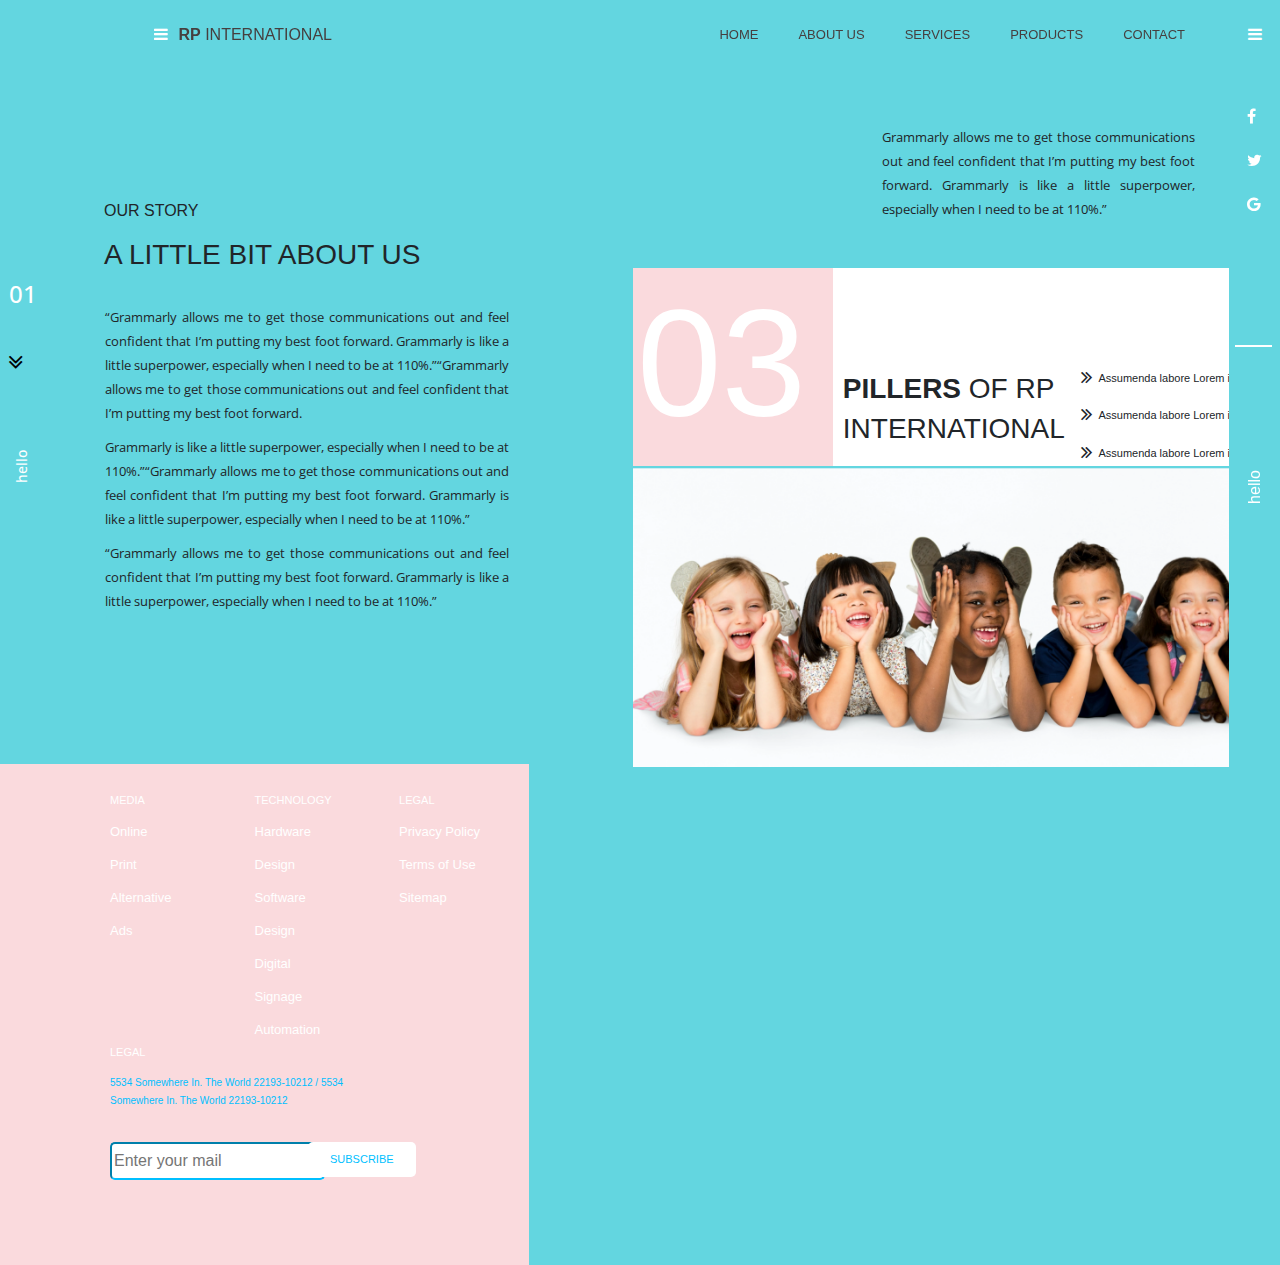
<file: about.html>
<!doctype html>
<html lang="en">
  <head>
    <!-- Required meta tags -->
    <meta charset="utf-8">
    <meta name="viewport" content="width=device-width, initial-scale=1, shrink-to-fit=no">
    <title>RP International</title>
   <link rel="stylesheet" href="css/style.css">
   <link rel="stylesheet" href="css/bootstrap.min.css">
   <link rel="stylesheet" href="https://cdnjs.cloudflare.com/ajax/libs/font-awesome/4.7.0/css/font-awesome.min.css">
   <script  src="js/script.js"></script>
  </head>
  <body>
 <section class="navigation" id="myHeader" >
  <div class="nav-container">
    <div class="brand">
       <i class="fa fa-bars" aria-hidden="true"></i>
      <a href="#!"><strong>RP</strong> INTERNATIONAL</a>
    </div>
    <nav>
      <div class="nav-mobile">
        <a id="nav-toggle" href="#!"><span></span></a>
      </div>
      <ul class="nav-list">
        <li><a href="index.html">Home</a></li>
        <li><a href="about.html">About us</a></li>
        <li><a href="service.html">Services</a></li>
        <li><a href="product.html">Products</a></li>
        <li><a href="contact.html">Contact</a></li>
      </ul>
    </nav>
  </div>
</section>
<!--first section-->
 <div class="page-section hero" id="firstPage">
      <div class="side">
        <h4>01<i class="fa fa-angle-double-down" aria-hidden="true"></i>    <p class="styloy">hello</p>  </h4>
            </div>
  
     <div class="container p-top">
      <div class="story">
        <h6>OUR STORY</h6>
        <p>Grammarly allows me to get those communications out and feel confident that I’m putting my best foot forward. Grammarly is like a little superpower, especially when I need to be at 110%.”</p>
      </div>
      <div class="lof">
        <h3>A LITTLE BIT ABOUT US</h3>
     <p>
     “Grammarly allows me to get those communications out and feel confident that I’m putting my best foot forward. Grammarly is like a little superpower, especially when I need to be at 110%.”“Grammarly allows me to get those communications out and feel confident that I’m putting my best foot forward.</p>
     <p> Grammarly is like a little superpower, especially when I need to be at 110%.”“Grammarly allows me to get those communications out and feel confident that I’m putting my best foot forward. Grammarly is like a little superpower, especially when I need to be at 110%.”</p>
     <p>“Grammarly allows me to get those communications out and feel confident that I’m putting my best foot forward. Grammarly is like a little superpower, especially when I need to be at 110%.”</p>
     </div>
     <div class="rof">

              <div class="headj">

                 <div class="bop">
                     <h2>03</h2>
                    </div>
                  <div class="boy">
                    <h3><strong>PILLERS </strong>OF RP INTERNATIONAL</h3>
                    <ul>
                      <li>  <p><i class="fa fa-angle-double-right" aria-hidden="true"></i> Assumenda labore Lorem ipsum.</p></li>
                       <li>  <p><i class="fa fa-angle-double-right" aria-hidden="true"></i> Assumenda labore Lorem ipsum.</p></li>
                        <li>  <p><i class="fa fa-angle-double-right" aria-hidden="true"></i> Assumenda labore Lorem ipsum .</p></li>
                    </ul>
                     </div>
              </div>

        <img  src="img/groce.png">
     </div>
      
      </div>

      
            <div class="right-side sticky">
              <div class="icony">
                <i class="fa fa-bars" aria-hidden="true"></i>
                </div>
              <div class="social-menu">
                 <ul>
                   <li>
                   <a href="#" class="facebook"><i class="fa fa-facebook"></i></a>
                   </li>
                   <li>
                   <a href="#" class="twitter"><i class="fa fa-twitter"></i></a>
                   </li>
                   <li>
                    <a href="#" class="google"><i class="fa fa-google"></i></a>
                   </li>
                  </ul>
                  <p class="styles"></p>
                  <p class="stylo">hello</p>
              </div>
            </div>
         </div>
<!--End section-->

  <!--/.footer-->
 

<footer class="footer">
  
  <ul class="footer__nav">
    <li class="nav__item">
      <h2 class="nav__title">Media</h2>

      <ul class="nav__ul">
        <li>
          <a href="#">Online</a>
        </li>

        <li>
          <a href="#">Print</a>
        </li>
            
        <li>
          <a href="#">Alternative Ads</a>
        </li>
      </ul>
    </li>
    
    <li class="nav__item">
      <h2 class="nav__title">Technology</h2>
      
      <ul class="nav__ul ">
        <li>
          <a href="#">Hardware Design</a>
        </li>
        
        <li>
          <a href="#">Software Design</a>
        </li>
        
        <li>
          <a href="#">Digital Signage</a>
        </li>
        
        <li>
          <a href="#">Automation</a>
        </li>
        
     
      </ul>
    </li>
    
    <li class="nav__item">
      <h2 class="nav__title">Legal</h2>
      
      <ul class="nav__ul">
        <li>
          <a href="#">Privacy Policy</a>
        </li>
        
        <li>
          <a href="#">Terms of Use</a>
        </li>
        
        <li>
          <a href="#">Sitemap</a>
        </li>
      </ul>
    </li>
   <li class="nav__item">
    <h2 class="nav__title">Legal</h2>
      <ul class="nav__ul">
        <li>
         <div class="footer__addr">
           <address>
             <p> 5534 Somewhere In. The World 22193-10212 / 5534 Somewhere In. The World 22193-10212</p>
             </address>
          </div>
        </li>
        <li>
           <form action="#" class="newsletter_form">
                                 <input type="text" id="sub_email" placeholder="Enter your mail">
                                <div id="emailerror"></div>
                                <button class="footer__btn" type="submit" id="subscribe">Subscribe</button>
                            </form>
        </li>
       </ul>
   </li>

  </ul>

  
</footer>
    <!--/End.footer-->
    
  

   
    <!-- Optional JavaScript -->
    <!-- jQuery first, then Popper.js, then Bootstrap JS -->
    <script src="js/jquery-3.2.1.slim.min.js"></script>
    <script src="js/popper.min.js"></script>
    <script src="js/bootstrap.min.js"></script>
    <script type="text/javascript">
      window.onscroll = function() {myFunction()};

// Get the header
var header = document.getElementById("myHeader");

// Get the offset position of the navbar
var sticky = header.offsetTop;

// Add the sticky class to the header when you reach its scroll position. Remove "sticky" when you leave the scroll position
function myFunction() {
  if (window.pageYOffset > sticky) {
    header.classList.add("sticky");
  } else {
    header.classList.remove("sticky");
  }
}


    </script>

  </body>
</html>
</file>
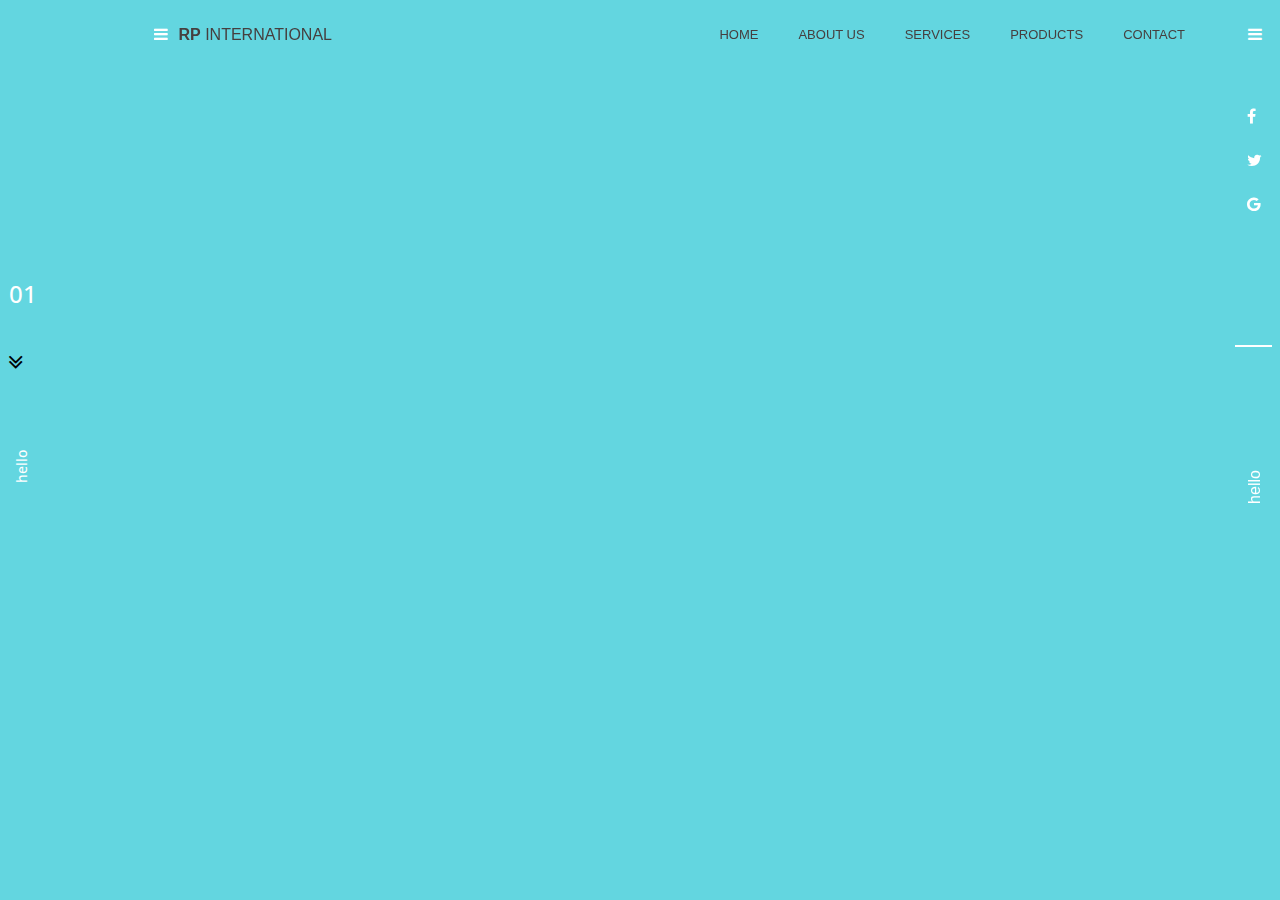
<file: contact.html>
<!doctype html>
<html lang="en">
  <head>
    <!-- Required meta tags -->
    <meta charset="utf-8">
    <meta name="viewport" content="width=device-width, initial-scale=1, shrink-to-fit=no">
    <title>RP International</title>
   <link rel="stylesheet" href="css/style.css">
   <link rel="stylesheet" href="css/bootstrap.min.css">
   <link rel="stylesheet" href="https://cdnjs.cloudflare.com/ajax/libs/font-awesome/4.7.0/css/font-awesome.min.css">
   <script  src="js/script.js"></script>
  </head>
  <body>
 <section class="navigation" id="myHeader" >
  <div class="nav-container">
    <div class="brand">
       <i class="fa fa-bars" aria-hidden="true"></i>
      <a href="#!"><strong>RP</strong> INTERNATIONAL</a>
    </div>
    <nav>
      <div class="nav-mobile">
        <a id="nav-toggle" href="#!"><span></span></a>
      </div>
      <ul class="nav-list">
        <li><a href="index.html">Home</a></li>
        <li><a href="about.html">About us</a></li>
        <li><a href="service.html">Services</a></li>
        <li><a href="product.html">Products</a></li>
        <li><a href="contact.html">Contact</a></li>
      </ul>
    </nav>
  </div>
</section>
<!--first section-->
 <div class="page-section hero" id="firstPage">
      <div class="side">
        <h4>01<i class="fa fa-angle-double-down" aria-hidden="true"></i>    <p class="styloy">hello</p>  </h4>
            </div>
  
     <div class="">
    
      </div>

       <div class="">
        
              </div>
        
            <div class="right-side sticky">
              <div class="icony">
                <i class="fa fa-bars" aria-hidden="true"></i>
                </div>
              <div class="social-menu">
                 <ul>
                   <li>
                   <a href="#" class="facebook"><i class="fa fa-facebook"></i></a>
                   </li>
                   <li>
                   <a href="#" class="twitter"><i class="fa fa-twitter"></i></a>
                   </li>
                   <li>
                    <a href="#" class="google"><i class="fa fa-google"></i></a>
                   </li>
                  </ul>
                  <p class="styles"></p>
                  <p class="stylo">hello</p>
              </div>
            </div>
         </div>
<!--End section-->



  

   
    <!-- Optional JavaScript -->
    <!-- jQuery first, then Popper.js, then Bootstrap JS -->
    <script src="js/jquery-3.2.1.slim.min.js"></script>
    <script src="js/popper.min.js"></script>
    <script src="js/bootstrap.min.js"></script>
    <script type="text/javascript">
window.onscroll = function() {myFunction()};

// Get the header
var header = document.getElementById("myHeader");

// Get the offset position of the navbar
var sticky = header.offsetTop;

// Add the sticky class to the header when you reach its scroll position. Remove "sticky" when you leave the scroll position
function myFunction() {
  if (window.pageYOffset > sticky) {
    header.classList.add("sticky");
  } else {
    header.classList.remove("sticky");
  }
}


    </script>

  </body>
</html>
</file>
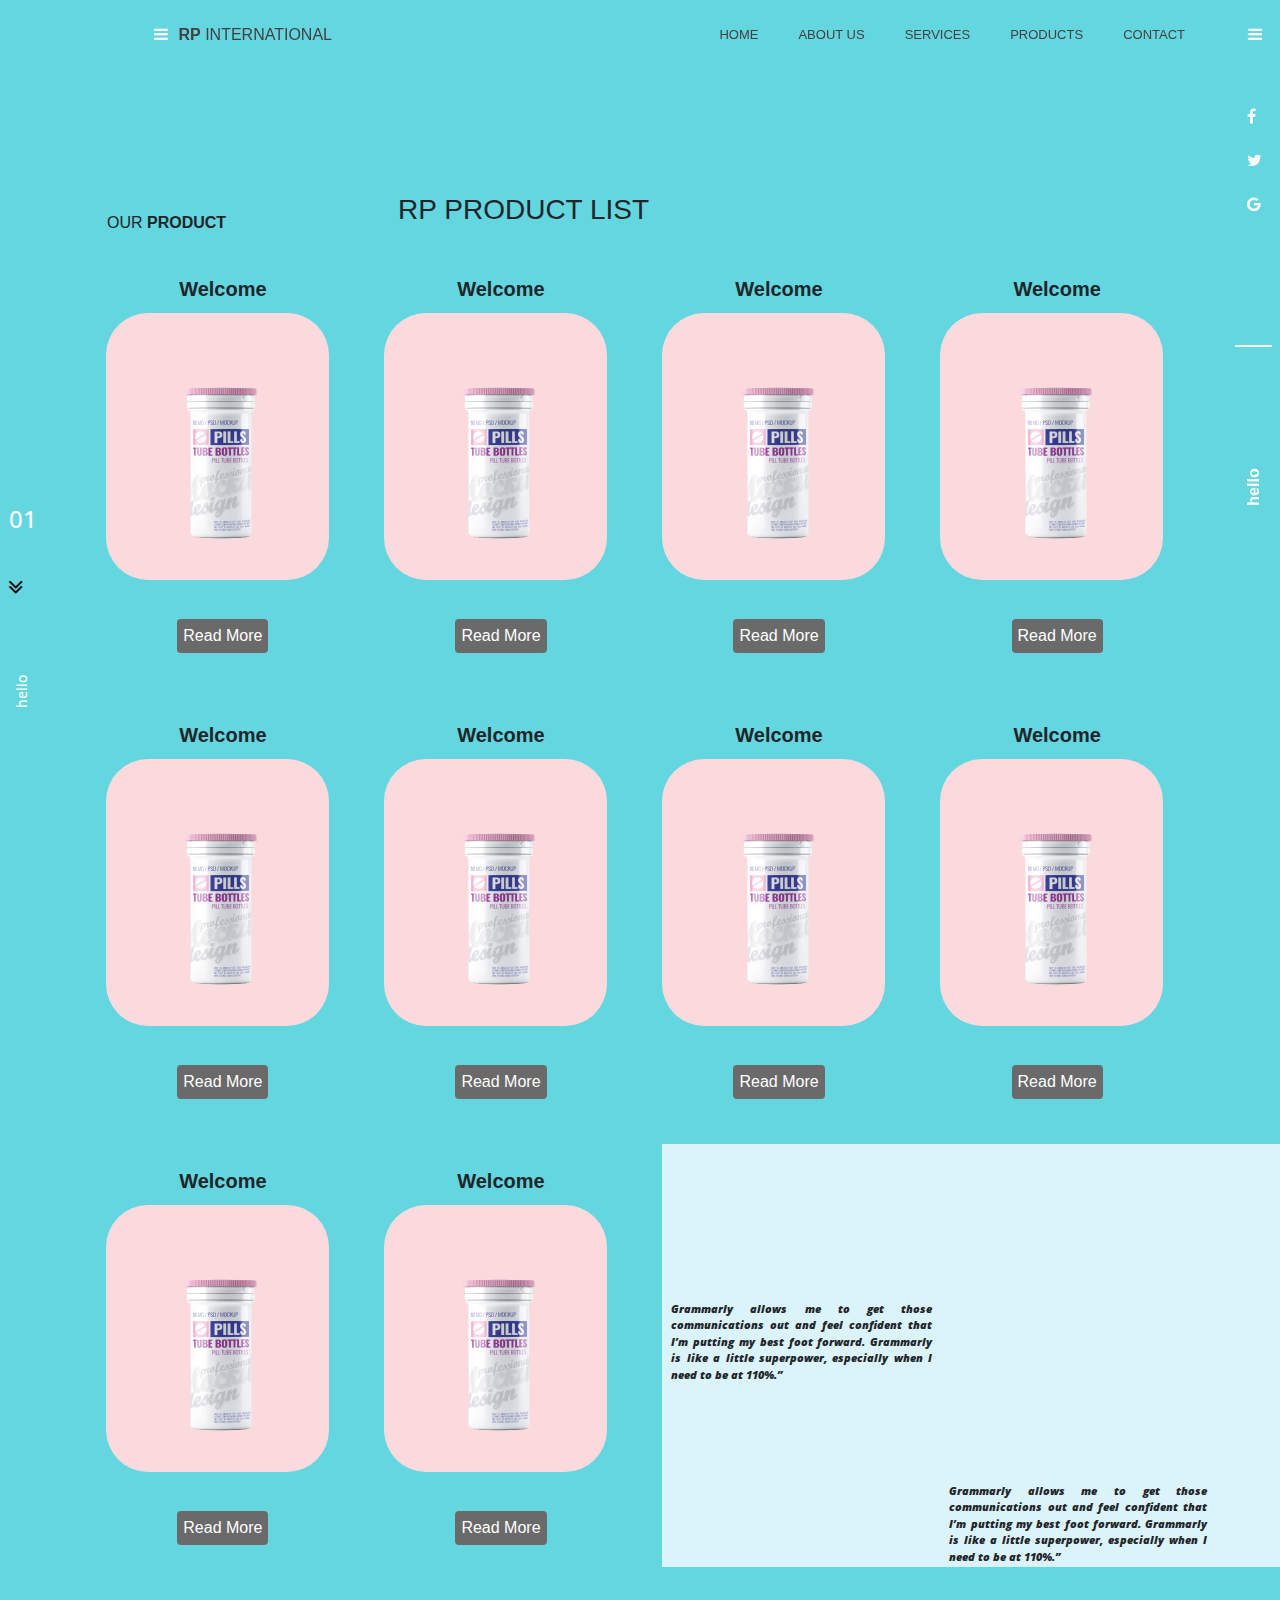
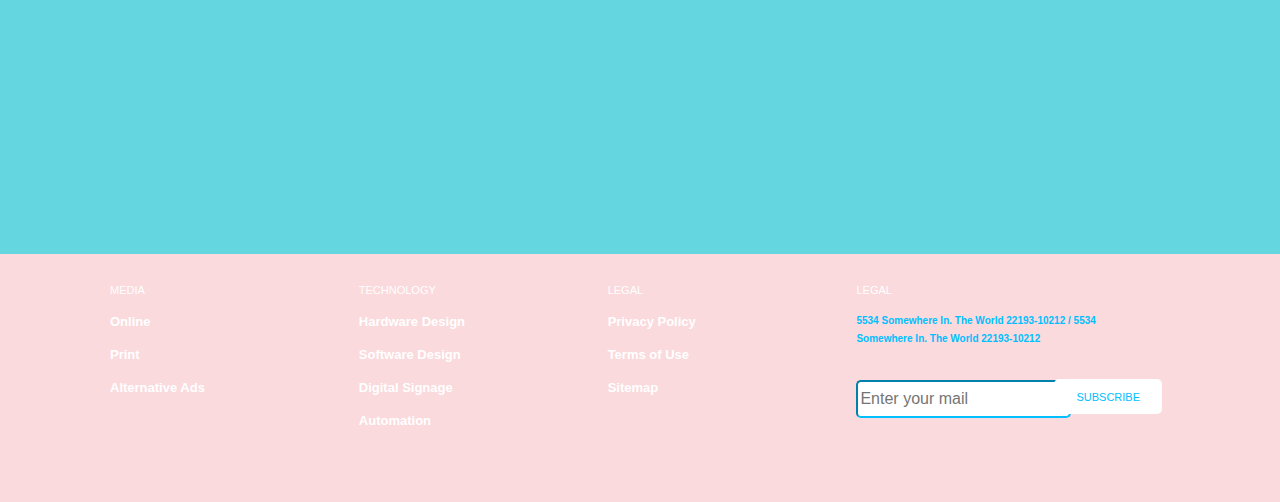
<file: product.html>
<!doctype html>
<html lang="en">
  <head>
    <!-- Required meta tags -->
    <meta charset="utf-8">
    <meta name="viewport" content="width=device-width, initial-scale=1, shrink-to-fit=no">
    <title>RP International</title>
   <link rel="stylesheet" href="css/style.css">
   <link rel="stylesheet" href="css/bootstrap.min.css">
   <link rel="stylesheet" href="https://cdnjs.cloudflare.com/ajax/libs/font-awesome/4.7.0/css/font-awesome.min.css">
   <script  src="js/script.js"></script>
  </head>
  <body>
 <section class="navigation" id="myHeader" >
  <div class="nav-container">
    <div class="brand">
       <i class="fa fa-bars" aria-hidden="true"></i>
      <a href="#!"><strong>RP</strong> INTERNATIONAL</a>
    </div>
    <nav>
      <div class="nav-mobile">
        <a id="nav-toggle" href="#!"><span></span></a>
      </div>
      <ul class="nav-list">
        <li><a href="index.html">Home</a></li>
        <li><a href="about.html">About us</a></li>
        <li><a href="service.html">Services</a></li>
        <li><a href="product.html">Products</a></li>
        <li><a href="contact.html">Contact</a></li>
      </ul>
    </nav>
  </div>
</section>
<!--first section-->
  <div class="page-section-product">
      <div class="side">
        <h4>01<i class="fa fa-angle-double-down" aria-hidden="true"></i>    <p class="styloy">hello</p>  </h4>
            </div>
  
     <div class="">
     <div class="container">
              <div class="hedex">
                 <h6>OUR <strong>PRODUCT<strong></h6>
                    <h3>RP PRODUCT LIST</h3>
              </div>
              <div class="images-sections">
                <div class="product-box">
                  <h5>Welcome</h5>
                  <div class="image-boxx">
                   <img src="img/product.png">
                 </div>
                   <div class="prod"><a href="#" class="btn">Read More</a></div>
                </div>

                <div class="product-box">
                      <h5>Welcome</h5>
                  <div class="image-boxx">
                   <img src="img/product.png">
                 </div>
                      <div class="prod"><a href="#" class="btn">Read More</a></div>
                </div>

                <div class="product-box">
                      <h5>Welcome</h5>
                  <div class="image-boxx">
                   <img src="img/product.png">
                 </div>
                      <div class="prod"><a href="#" class="btn">Read More</a></div>
                </div>

                <div class="product-box">
                      <h5>Welcome</h5>
                 <div class="image-boxx">
                   <img src="img/product.png">
                 </div>
                      <div class="prod"><a href="#" class="btn">Read More</a></div>
                </div>
              </div>


                <div class="images-section">
                <div class="product-box">
                  <h5>Welcome</h5>
                  <div class="image-boxx">
                   <img src="img/product.png">
                 </div>
                   <div class="prod"><a href="#" class="btn">Read More</a></div>
                </div>

                <div class="product-box">
                      <h5>Welcome</h5>
                  <div class="image-boxx">
                   <img src="img/product.png">
                 </div>
                      <div class="prod"><a href="#" class="btn">Read More</a></div>
                </div>

                <div class="product-box">
                      <h5>Welcome</h5>
                  <div class="image-boxx">
                   <img src="img/product.png">
                 </div>
                      <div class="prod"><a href="#" class="btn">Read More</a></div>
                </div>

                <div class="product-box">
                      <h5>Welcome</h5>
                 <div class="image-boxx">
                   <img src="img/product.png">
                 </div>
                      <div class="prod"><a href="#" class="btn">Read More</a></div>
                </div>
              </div>

                <div class="images-section">
                <div class="product-box">
                  <h5>Welcome</h5>
                  <div class="image-boxx">
                   <img src="img/product.png">
                 </div>
                   <div class="prod"><a href="#" class="btn">Read More</a></div>
                </div>

                <div class="product-box">
                      <h5>Welcome</h5>
                  <div class="image-boxx">
                   <img src="img/product.png">
                 </div>
                      <div class="prod"><a href="#" class="btn">Read More</a></div>
                </div>

                <div class="product-boxx">
                      <div class="lotus">
                          <p><em>Grammarly allows me to get those communications out and feel confident that I’m putting my best foot forward. Grammarly is like a little superpower, especially when I need to be at 110%.”</em></p>
                       </div>
                   </div>

                <div class="product-boxxy">
                     <div class="lotusy">
                         <p><em>Grammarly allows me to get those communications out and feel confident that I’m putting my best foot forward. Grammarly is like a little superpower, especially when I need to be at 110%.”</em></p>
                        </div>
                   </div>
              </div>
          </div>
      </div>

       <div class="">
        
              </div>
        
            <div class="right-side sticky">
              <div class="icony">
                <i class="fa fa-bars" aria-hidden="true"></i>
                </div>
              <div class="social-menu">
                 <ul>
                   <li>
                   <a href="#" class="facebook"><i class="fa fa-facebook"></i></a>
                   </li>
                   <li>
                   <a href="#" class="twitter"><i class="fa fa-twitter"></i></a>
                   </li>
                   <li>
                    <a href="#" class="google"><i class="fa fa-google"></i></a>
                   </li>
                  </ul>
                  <p class="styles"></p>
                  <p class="stylo">hello</p>
              </div>
            </div>
         </div>
<!--End section-->


<!--/.footer-->
 

<footer class="footer">
  
  <ul class="footer__nav">
    <li class="nav__item">
      <h2 class="nav__title">Media</h2>

      <ul class="nav__ul">
        <li>
          <a href="#">Online</a>
        </li>

        <li>
          <a href="#">Print</a>
        </li>
            
        <li>
          <a href="#">Alternative Ads</a>
        </li>
      </ul>
    </li>
    
    <li class="nav__item">
      <h2 class="nav__title">Technology</h2>
      
      <ul class="nav__ul ">
        <li>
          <a href="#">Hardware Design</a>
        </li>
        
        <li>
          <a href="#">Software Design</a>
        </li>
        
        <li>
          <a href="#">Digital Signage</a>
        </li>
        
        <li>
          <a href="#">Automation</a>
        </li>
        
     
      </ul>
    </li>
    
    <li class="nav__item">
      <h2 class="nav__title">Legal</h2>
      
      <ul class="nav__ul">
        <li>
          <a href="#">Privacy Policy</a>
        </li>
        
        <li>
          <a href="#">Terms of Use</a>
        </li>
        
        <li>
          <a href="#">Sitemap</a>
        </li>
      </ul>
    </li>
   <li class="nav__item">
    <h2 class="nav__title">Legal</h2>
      <ul class="nav__ul">
        <li>
         <div class="footer__addr">
           <address>
             <p> 5534 Somewhere In. The World 22193-10212 / 5534 Somewhere In. The World 22193-10212</p>
             </address>
          </div>
        </li>
        <li>
           <form action="#" class="newsletter_form">
                                 <input type="text" id="sub_email" placeholder="Enter your mail">
                                <div id="emailerror"></div>
                                <button class="footer__btn" type="submit" id="subscribe">Subscribe</button>
                            </form>
        </li>
       </ul>
   </li>

  </ul>

  
</footer>
    <!--/End.footer-->
    


  

   
    <!-- Optional JavaScript -->
    <!-- jQuery first, then Popper.js, then Bootstrap JS -->
    <script src="js/jquery-3.2.1.slim.min.js"></script>
    <script src="js/popper.min.js"></script>
    <script src="js/bootstrap.min.js"></script>
    <script type="text/javascript">
window.onscroll = function() {myFunction()};

// Get the header
var header = document.getElementById("myHeader");

// Get the offset position of the navbar
var sticky = header.offsetTop;

// Add the sticky class to the header when you reach its scroll position. Remove "sticky" when you leave the scroll position
function myFunction() {
  if (window.pageYOffset > sticky) {
    header.classList.add("sticky");
  } else {
    header.classList.remove("sticky");
  }
}


    </script>

  </body>
</html>
</file>
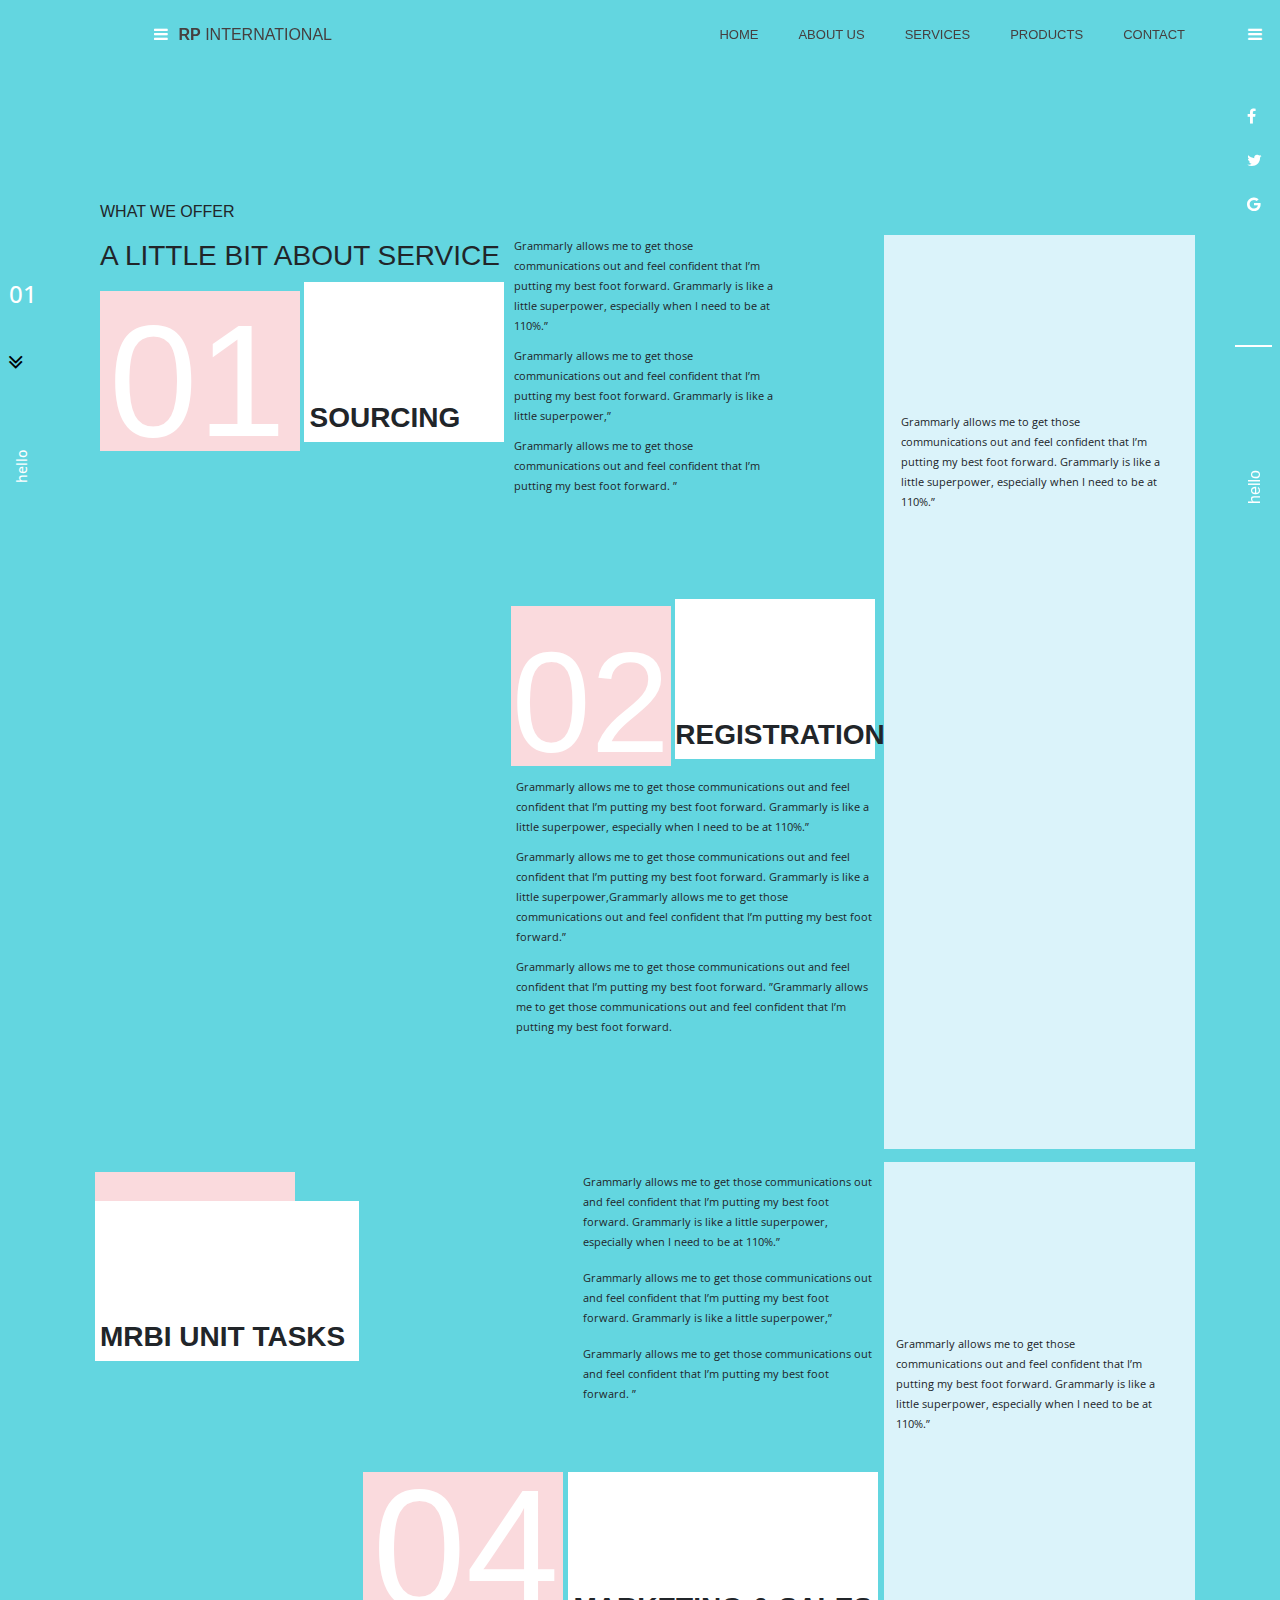
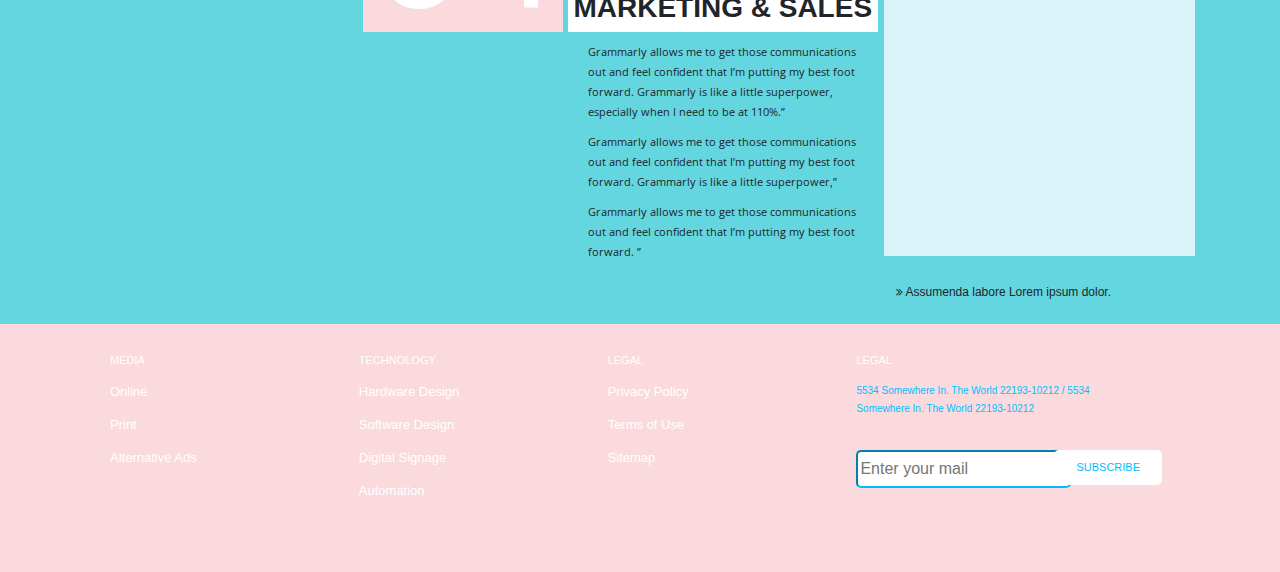
<file: service.html>
<!doctype html>
<html lang="en">
  <head>
    <!-- Required meta tags -->
    <meta charset="utf-8">
    <meta name="viewport" content="width=device-width, initial-scale=1, shrink-to-fit=no">
    <title>RP International</title>
   <link rel="stylesheet" href="css/style.css">
   <link rel="stylesheet" href="css/bootstrap.min.css">
   <link rel="stylesheet" href="https://cdnjs.cloudflare.com/ajax/libs/font-awesome/4.7.0/css/font-awesome.min.css">
   <script  src="js/script.js"></script>
  </head>
  <body>
 <section class="navigation" id="myHeader" >
  <div class="nav-container">
    <div class="brand">
       <i class="fa fa-bars" aria-hidden="true"></i>
      <a href="#!"><strong>RP</strong> INTERNATIONAL</a>
    </div>
    <nav>
      <div class="nav-mobile">
        <a id="nav-toggle" href="#!"><span></span></a>
      </div>
      <ul class="nav-list">
        <li><a href="index.html">Home</a></li>
        <li><a href="about.html">About us</a></li>
        <li><a href="service.html">Services</a></li>
        <li><a href="product.html">Products</a></li>
        <li><a href="contact.html">Contact</a></li>
      </ul>
    </nav>
  </div>
</section>
<!--first section-->
 <div class="page-section-service">
      <div class="side">
        <h4>01<i class="fa fa-angle-double-down" aria-hidden="true"></i>    <p class="styloy">hello</p>  </h4>
            </div>
  
          <div class="container columns p-topu">
       
          <div class="column1">
            <h6>WHAT WE OFFER</h6>
            <h3 class="hook">A LITTLE BIT ABOUT SERVICE</h3>
            <div><span class="b"><h3>01</h3></span> <span class="c"><h3><b>SOURCING</b></h3></span></div>
          </div>
          <div class="column2">
           <p>Grammarly allows me to get those communications out and feel confident that I’m putting my best foot forward. Grammarly is like a little superpower, especially when I need to be at 110%.”</p>
             <p>Grammarly allows me to get those communications out and feel confident that I’m putting my best foot forward. Grammarly is like a little superpower,”</p>
              <p>Grammarly allows me to get those communications out and feel confident that I’m putting my best foot forward. ”</p>
          </div>
          <div class="column3">
          <p>Grammarly allows me to get those communications out and feel confident that I’m putting my best foot forward. Grammarly is like a little superpower, especially when I need to be at 110%.”</p>
          </div> 
       
         </div>

         <div class="container columns">
           <div class="column11"></div>
            <div class="column22">
             <span class="b"><h3>02</h3></span> <span class="c"><h3><b>REGISTRATION</b></h3></span>
                 <div class="ajiyo"><p>Grammarly allows me to get those communications out and feel confident that I’m putting my best foot forward. Grammarly is like a little superpower, especially when I need to be at 110%.”</p>
              <p>Grammarly allows me to get those communications out and feel confident that I’m putting my best foot forward. Grammarly is like a little superpower,Grammarly allows me to get those communications out and feel confident that I’m putting my best foot forward.”</p>
              <p>Grammarly allows me to get those communications out and feel confident that I’m putting my best foot forward. ”Grammarly allows me to get those communications out and feel confident that I’m putting my best foot forward.</p></div>
              
            </div>
            <div class="column33"> </div>
           </div>

            <div class="container columns">
              <div class="column111">
                  <div><span class="b"><h3>03</h3></span> <span class="c"><h3><b>MRBI UNIT TASKS</b></h3></span></div>
          
                </div>
                <div class="column222">
                   <p>Grammarly allows me to get those communications out and feel confident that I’m putting my best foot forward. Grammarly is like a little superpower, especially when I need to be at 110%.”</p>
                   <p>Grammarly allows me to get those communications out and feel confident that I’m putting my best foot forward. Grammarly is like a little superpower,”</p>
                   <p>Grammarly allows me to get those communications out and feel confident that I’m putting my best foot forward. ”</p>
                </div>
                <div class="column333">
                    <p>Grammarly allows me to get those communications out and feel confident that I’m putting my best foot forward. Grammarly is like a little superpower, especially when I need to be at 110%.”</p>
                </div>
              </div>


              <div class="container columns">
              <div class="column1111"><div><span class="b"><h3>04</h3></span></div>
             </div>
                <div class="column2222">
                <div><span class="c"><h3><b>MARKETING & SALES</b></h3></span></div>
               <p>Grammarly allows me to get those communications out and feel confident that I’m putting my best foot forward. Grammarly is like a little superpower, especially when I need to be at 110%.”</p>
                   <p>Grammarly allows me to get those communications out and feel confident that I’m putting my best foot forward. Grammarly is like a little superpower,”</p>
                   <p>Grammarly allows me to get those communications out and feel confident that I’m putting my best foot forward. ”</p>
                </div>
                <div class="column3333"></div>
              </div>
              <div class="container">
                    <p class="serp"><i class="fa fa-angle-double-right" aria-hidden="true"></i> Assumenda labore Lorem ipsum dolor.</p>
             </div>

     <div class="right-side sticky">
              <div class="icony">
                <i class="fa fa-bars" aria-hidden="true"></i>
                </div>
              <div class="social-menu">
                 <ul>
                   <li>
                   <a href="#" class="facebook"><i class="fa fa-facebook"></i></a>
                   </li>
                   <li>
                   <a href="#" class="twitter"><i class="fa fa-twitter"></i></a>
                   </li>
                   <li>
                    <a href="#" class="google"><i class="fa fa-google"></i></a>
                   </li>
                  </ul>
                  <p class="styles"></p>
                  <p class="stylo">hello</p>
              </div>
            </div>

    </div>
<!--End section-->

 <!--/.footer-->
 

<footer class="footer">
  
  <ul class="footer__nav">
    <li class="nav__item">
      <h2 class="nav__title">Media</h2>

      <ul class="nav__ul">
        <li>
          <a href="#">Online</a>
        </li>

        <li>
          <a href="#">Print</a>
        </li>
            
        <li>
          <a href="#">Alternative Ads</a>
        </li>
      </ul>
    </li>
    
    <li class="nav__item">
      <h2 class="nav__title">Technology</h2>
      
      <ul class="nav__ul ">
        <li>
          <a href="#">Hardware Design</a>
        </li>
        
        <li>
          <a href="#">Software Design</a>
        </li>
        
        <li>
          <a href="#">Digital Signage</a>
        </li>
        
        <li>
          <a href="#">Automation</a>
        </li>
        
     
      </ul>
    </li>
    
    <li class="nav__item">
      <h2 class="nav__title">Legal</h2>
      
      <ul class="nav__ul">
        <li>
          <a href="#">Privacy Policy</a>
        </li>
        
        <li>
          <a href="#">Terms of Use</a>
        </li>
        
        <li>
          <a href="#">Sitemap</a>
        </li>
      </ul>
    </li>
   <li class="nav__item">
    <h2 class="nav__title">Legal</h2>
      <ul class="nav__ul">
        <li>
         <div class="footer__addr">
           <address>
             <p> 5534 Somewhere In. The World 22193-10212 / 5534 Somewhere In. The World 22193-10212</p>
             </address>
          </div>
        </li>
        <li>
           <form action="#" class="newsletter_form">
                                 <input type="text" id="sub_email" placeholder="Enter your mail">
                                <div id="emailerror"></div>
                                <button class="footer__btn" type="submit" id="subscribe">Subscribe</button>
                            </form>
        </li>
       </ul>
   </li>

  </ul>

  
</footer>
    <!--/End.footer-->
    
  


  

   
    <!-- Optional JavaScript -->
    <!-- jQuery first, then Popper.js, then Bootstrap JS -->
    <script src="js/jquery-3.2.1.slim.min.js"></script>
    <script src="js/popper.min.js"></script>
    <script src="js/bootstrap.min.js"></script>
    <script type="text/javascript">
window.onscroll = function() {myFunction()};

// Get the header
var header = document.getElementById("myHeader");

// Get the offset position of the navbar
var sticky = header.offsetTop;

// Add the sticky class to the header when you reach its scroll position. Remove "sticky" when you leave the scroll position
function myFunction() {
  if (window.pageYOffset > sticky) {
    header.classList.add("sticky");
  } else {
    header.classList.remove("sticky");
  }
}


    </script>

  </body>
</html>
</file>
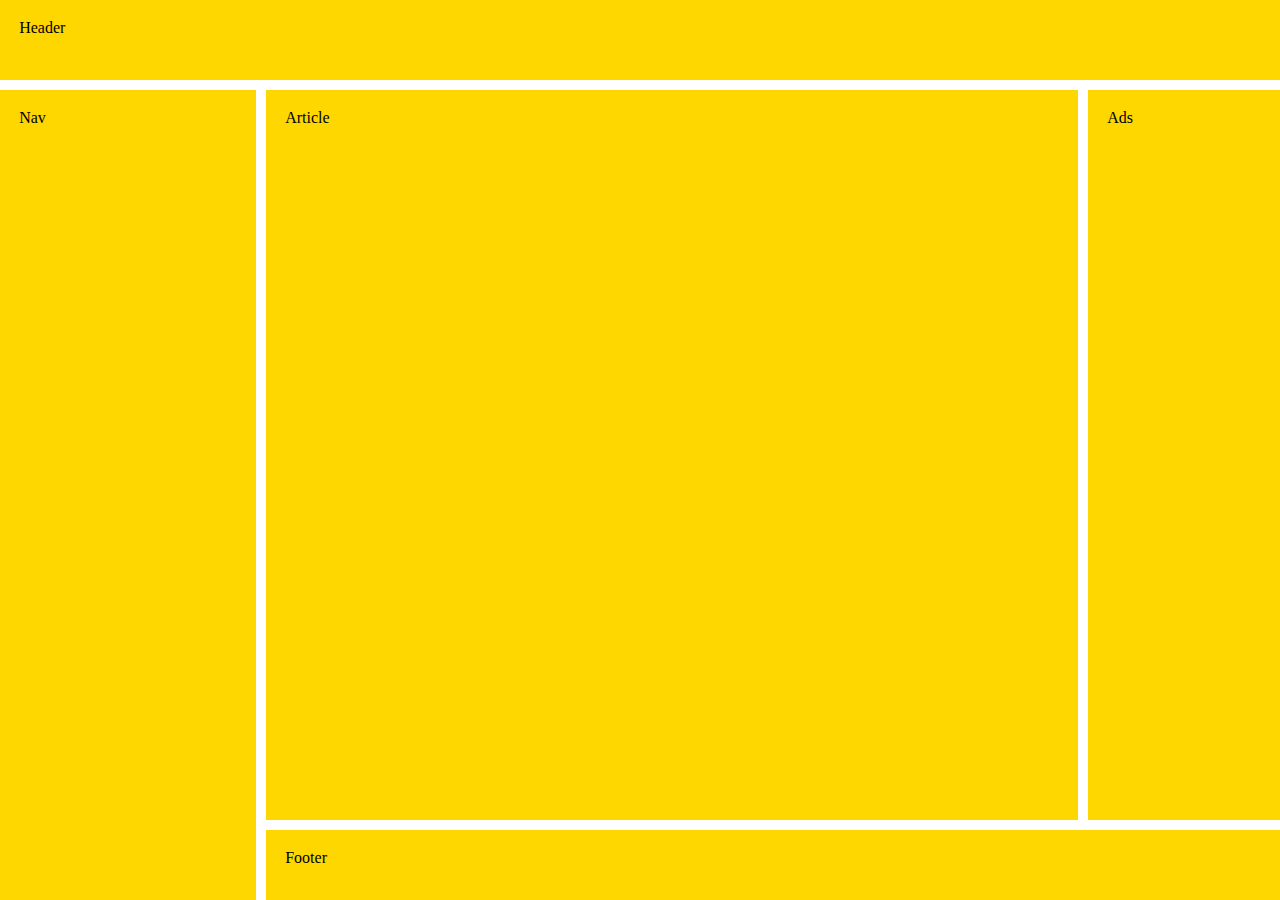
<file: test.html>
<!doctype html>

<title>CSS Grid example</title>

<style>

body {

display: grid;

grid-template-areas:

"header header header"

"nav article ads"

"nav footer footer";

grid-template-rows: 80px 1fr 70px;

grid-template-columns: 20% 1fr 15%;

grid-row-gap: 10px;

grid-column-gap: 10px;

height: 100vh;

margin: 0;

}

header, footer, article, nav, div {

padding: 1.2em;

background: gold;

}

#pageHeader {

grid-area: header;

}

#pageFooter {

grid-area: footer;

}

#mainArticle {

grid-area: article;

}

#mainNav {

grid-area: nav;

}

#siteAds {

grid-area: ads;

}

/* Stack the layout on small devices/viewports. */

@media all and (max-width: 575px) {

body {

grid-template-areas:

"header"

"article"

"ads"

"nav"

"footer";

grid-template-rows: 80px 1fr 70px 1fr 70px;

grid-template-columns: 1fr;

}

}

</style>

<body>

<header id="pageHeader">Header</header>

<article id="mainArticle">Article</article>

<nav id="mainNav">Nav</nav>

<div id="siteAds">Ads</div>

<footer id="pageFooter">Footer</footer>

</body>


</html>
</file>
<file: css/style.css>
@charset "UTF-8";
/* 
$content-width will be the max width of the content within the navigation bar. 
$breakpoint determines at which width the media query breakpoint will take effect.
*/


@import url('https://fonts.googleapis.com/css2?family=Open+Sans:wght@300&display=swap');

body {
/*  background-color: #63D6E0;*/
}

nav {
  float: right;
}

nav ul {
  list-style: none;
  margin: 0;
  padding: 0;
}

nav ul li {
  float: left;
  position: relative;
  left: 65px;
}

nav ul li a {
  display: block;
  padding: 0 20px;
  line-height: 70px;
 /* background: #ffffff;*/
  color: #463f3f;
  text-decoration: none;
  font-size: 13px;
  text-transform: uppercase;
  /*
  The full path of this code is nav ul li a:not(:only-child):after. This means that the code will apply to any a tag in our nav list that is NOT an only child, aka any dropdown. The :after means it comes after the output of the tag. I’ve decided that to specify any nav item as a dropdown, it will be followed by a unicode arrow – ▾ (#9662).
  */
}

nav ul li a:hover {
 /* background: #f2f2f2;*/
  color: #000;
  text-decoration: none;
}

nav ul li a:not(:only-child):after {
  padding-left: 4px;
  content: " ▾";
}

nav ul li ul li {
  min-width: 190px;
}

nav ul li ul li a {
  padding: 15px;
  line-height: 20px;
}

.nav-dropdown {
  position: absolute;
  z-index: 1;
  /* Guarantees that the dropdown will display on top of any content. */
  box-shadow: 0 3px 12px rgba(0, 0, 0, 0.15);
  display: none;
}

.nav-mobile {
  display: none;
  position: absolute;
  top: 0;
  right: 0;
  background: #fff;
  height: 70px;
  width: 70px;
}

@media only screen and (max-width: 800px) {
  .nav-mobile {
    display: block;
  }

  nav {
    width: 100%;
    padding: 70px 0 15px;
  }

  nav ul {
    display: none;
  }

  nav ul li {
    float: none;
  }

  nav ul li a {
    padding: 15px;
    line-height: 20px;
  }

  nav ul li ul li a {
    padding-left: 30px;
  }
}
#nav-toggle {
  position: absolute;
  left: 18px;
  top: 22px;
  cursor: pointer;
  padding: 10px 35px 16px 0px;
}

#nav-toggle span,
#nav-toggle span:before,
#nav-toggle span:after {
  cursor: pointer;
  border-radius: 1px;
  height: 5px;
  width: 35px;
  background: #463f3f;
  position: absolute;
  display: block;
  content: "";
  transition: all 300ms ease-in-out;
}

#nav-toggle span:before {
  top: -10px;
}

#nav-toggle span:after {
  bottom: -10px;
}

#nav-toggle.active span {
  background-color: transparent;
}

#nav-toggle.active span:before, #nav-toggle.active span:after {
  top: 0;
}

#nav-toggle.active span:before {
  transform: rotate(45deg);
}

#nav-toggle.active span:after {
  transform: rotate(-45deg);
}

@media screen and (min-width: 800px) {
  .nav-list {
    display: block !important;
  }
}
/* 
.navigation – the outer wrapper for the navbar. Specifies the height and color, and will stretch the full width of the viewport.
*/
.navigation {
   position: absolute;
    width: 100%;
    top: 0;
    left: 0;
    z-index: 1;
    padding-bottom: 10px;
}




/*
.nav-container – the inner wrapper for the navbar. Defines how far the actual content should stretch.
*/
.nav-container {
  max-width: 1000px;
  margin: 0 auto;
}

.brand {
  position: absolute;
  /*padding-left: 20px;
  float: left;*/
  line-height: 70px;
  text-transform: uppercase;
 /* font-size: 1.4em;*/
 left: 160px;
}

.brand a,
.brand a:visited {
  color: #463f3f;
  text-decoration: none;
}

.home{
  padding-top: 25px;
}

.left-box{
  float: left;
/*  border: 2px solid red;*/
  position: relative;
  padding: 72px;
  top: 158px;
  width: 44%;
  left: 90px
   /*   height: 759px;*/
}
.right-box{
    float: right;
    border: 0px solid red;
    position: relative;
    padding: 72px;
    top: 0px;
    width: 56%;
    background-color: #fadadd;
    height: 759px;
    margin-top: -36px;
}
/*.right-box{
padding-top: 70px;
}
*/
.page-section {
  height: 764px;
  width: 100%;
 /* padding:250px;*/
/*  margin-left: 35%;*/
/*  margin-top: 5%;
  padding: 3em;*/
 /* background: linear-gradient(45deg, #43cea2 10%, #185a9d 90%);
  color: white;
  box-shadow: 0px 3px 10px 0px rgba(0, 0, 0, 0.5);*/
}

.s-count {
  position: fixed;
  width: 60px;
  left: 12px;
  top: 50%;
  z-index: 100;
  display: flex;
}

.s-count i {
  transition: 0.3s all;
  display: block;
  margin-bottom: 26px;
  width: 12px;
  height: 4px;
  background: #000;
  cursor: pointer;
}

.s-count i.current-line {
  width: 42px;
  cursor: auto;
}

.s-count .count a {
  color: #000;
  position: relative;
  z-index: 1;
  display: block;
  height: 29px;
  line-height: 29px;
}

.s-count .count a::before {
  content: "";
  position: absolute;
  display: block;
  width: 600%;
  height: 100%;
  top: 0;
  right: 0;
}

.s-count div, .s-count p {
  display: flex;
  flex-direction: column;
}

.s-count .count {
  font-family: FranklinITCW01-CnLight, sans-serif;
  transition: 0.5s all;
  color: #000;
  transform: translate(2px, -11px);
  font-size: 24px;
  display: block;
  opacity: 0;
  background: 0 0 !important;
}

.s-count .count.current-count {
  opacity: 1;
  transform: translate(7px, -11px);
  cursor: auto;
}

.c-filters--ttl, .s-count .count {
  font-style: normal !important;
  font-weight: 400 !important;
}

.sticky {
  position: fixed;
  top: 0;
  width: 100%;
/*  background:#fff;*/
}

/* Add some top padding to the page content to prevent sudden quick movement (as the header gets a new position at the top of the page (position:fixed and top:0) */
.sticky + .content {
  padding-top: 102px;
}

.side{
  position: relative;
    top: 280px;
    width: 5%;
    left: 9px;
}

.side h4{
    color: #fff;
    font-family: 'Open Sans', sans-serif;
    font-size: 20p
  }


/*.mySlides {display: none}
img {vertical-align: middle;}*/
.mySlides{
    height: 440px;
    width: 445px;
    position: relative;
    border: 0px solid red;
    left: 98px;
}

.mySlides img{
    height: auto;
    position: absolute;
    top: 0;
    bottom: 0;
    left: 0;
    right: 0;
    margin: auto;
}

/* Slideshow container */
.slideshow-container {
  max-width: 1000px;
  position: relative;
  margin: auto;
  top:140px;
}
.loss{
    text-align:center;
    top: 160px;
    position: relative;
}
/* Next & previous buttons */
.prev, .next {
  cursor: pointer;
  position: absolute;
  top: 50%;
  width: auto;
  padding: 16px;
  margin-top: -22px;
  color: white;
  font-weight: bold;
  font-size: 18px;
  transition: 0.6s ease;
  border-radius: 0 3px 3px 0;
  user-select: none;
}

/* Position the "next button" to the right */
.next {
  right: 0;
  border-radius: 3px 0 0 3px;
}

/* On hover, add a black background color with a little bit see-through */
.prev:hover, .next:hover {
 /* background-color: rgba(0,0,0,0.8);*/
}


/* The dots/bullets/indicators */
.dot {
  cursor: pointer;
    height: 5px;
    width: 5px;
    margin: 0 6px;
    background-color: red;
    border-radius: 50%;
    display: inline-block;
    transition: background-color 0.6s ease;
}




.active, .dot:hover {
  background-color: #717171;
}



/* On smaller screens, decrease text size */
@media only screen and (max-width: 300px) {
  .prev, .next,.text {font-size: 11px}
}

.social-menu {
  position: absolute;
  right: 18px;
  top: 85px;
}
.social-menu ul li {
  margin: 20px 0px;
  list-style: none;
}

.facebook {
 color: white;
}

.twitter {
 color: white;
}

.google {
  color: white;
}

.social-menu1 {
  position: absolute;
  right: 600px;
  top: 682px;
}
.social-menu1 ul li {
    margin: 0px 14px;
    list-style: none;
    float: left
}

.facebook {
 color: white;
}

.twitter {
 color: white;
}

.google {
  color: white;
}

.right-side{
    border: 0px solid black;
    right: 0px;
    width: 51px;
    height: 100%;
    background: #63D6E0;
  }

  .icony{
    position: absolute;
    right: 18px;
    top: 23px;
  }

   .icony i{
      color: white;
   }

   .brand i{
    color: #fff;
    position: relative;
    left: -6px;
   }

   .left-box .btn{
    background-color: #6a6a6a;
    border: none;
    color: white;
    padding: 5px 6px;
    text-align: center;
    text-decoration: none;
    display: inline-block;
    font-size: 16px;
    margin: 4px 2px;
    cursor: pointer;
   }

   .styles{
    border: 1px solid #fff;
    position: absolute;
    width: 37px;
    right: -10px;
    top: 260px;
   }

   .stylo{
   transform: rotate( 
270deg
 );
    color: #fff;
    position: absolute;
    right: -10px;
    top: 390px;
   }

.colo{
  color:#000;
}
   .side i{
    position: absolute;
    right: 50px;
    top: 70px;
    color:#000;
   }

   .side .styloy{
    transform: rotate( 
270deg
 );
    color: #fff;
    position: absolute;
    /* right: -10px; */
    /* top: 390px; */
    left: -3px;
    top: 178px;
    font-size: 14px;
   }

   .container{
  width:80%;
  margin: 0 auto;
}

.details{
    padding-bottom: 50px;
    position: relative;
    left: -86px;
    display: inline-block;
    width: 100%;
}

.details h4{
  float:left;
}

.details p{
   float:right;
   color: #fff;
   font-size: 12px;
   font-family: 'Open Sans', sans-serif;
}

.details i{
   color: #000;
   font-size: 14px; 
}

.details h2{
  color:#243238;
  font-size:50px;
  margin: 0;
}

.main-box{
  display: flex;
  justify-content: center;
  flex-wrap: wrap;
}

.boxy{
  width: 300px;
  height: 207px;
  margin: 10px;
  text-align: center;
  padding: 40px 20px;
/*  color: #ffffff;*/
  position: relative;
/*  z-index: 2;*/
  border-radius: 5px;
/*  border-radius: 43px;
  background: #fadadd;*/

}

.boxy p{
    font-size: 17px;
    line-height: 33px;
    width: 190px;
   text-align: left;
}

.boxy hr{
    border: 1px solid #000;
    width: 20%;
    float: left;
}

.box{
  width: 300px;
  height: 207px;
  margin: 10px;
  text-align: center;
  padding: 40px 20px;
/*  color: #ffffff;*/
  position: relative;
 /* z-index: 2;*/
  border-radius: 5px;
  border-radius: 43px;
  background: #fadadd;
  margin: 0px 25px 75px 0px;

}

.box:hover {
    background: #fff;
    box-shadow: 0 8px 20px 0px rgb(0 0 0 / 20%);
    -webkit-transition: all .5s ease 0;
    transition: all .5s ease 0;
    transition: all 0.5s ease 0s;
}
.box > * {
  position: relative;
  z-index: 2;
/*  color: #ffffff;*/
}

.box::before{
  content: "";
  position: absolute;
  width: 100%;
  height: 100%;
  border: 0px solid rgba(255, 255, 255, 0.5);
  top: 50%;
  left: 50%;
  transform: translate(-50%, -50%);
  z-index: 1;
}

.box:hover::before{
  width: 95%;
  height: 95%;
  transition: all ease .50s;
}
.box h4{
  position: absolute;
    top: -39px;
}

.box a{
 /* text-decoration: none;
  color: #ffffff;
  text-transform: uppercase;
  background-color:#D50000 ;
  padding: 10px 25px;
  border-radius: 25px;
  margin-top: 25px;
  display: inline-block;
  font-weight: 600 ;*/
}
.box a:hover{
  background-color:#243238 ;
}

/*.box .white-border{
  border: 1px solid #ffffff;
}

*/
.main-box .btn{
  background-color: #6a6a6a;
    border: none;
    color: white;
    padding: 5px 6px;
  /*  text-align: center;*/
    display: inline-block;
    font-size: 16px;
    margin: 20px 2px;
    float:left;
}

.box p{
  text-align: justify;
  font-size:14px;
}

.secondy{
   background-color: #B7E9F7;
    position: relative;
    left: 90px;
    top: -35px;
    padding: 85px;
    height: 759px
}


.hedex{
    display: inline-block;
    width: 50%;
    position: relative;
    top: -49px;
    right: -22px;
}

.hedex h6{
float: left;
}

.hedex h3{
    position: relative;
    top: -20px;
    right: -172px;
}


.heading{
  display: inline-block;
   width: 100%;
}

.heading h3 {
    text-align: left;
    position: relative;
    top: -70px;
    left: -19px;
    float:left;
}

.heading p{
   float:right;
   color: #fff;
   font-size: 12px;
   position: relative;
   top: -70px;
   font-family: 'Open Sans', sans-serif;
}

.heading i{
   color: #000;
   font-size: 14px;
}


.prod {
    margin-top: 35px;
}

 .prod .btn{
    background-color: #6a6a6a;
    border: none;
    color: white;
    padding: 5px 6px;
    text-align: center;
    text-decoration: none;
    display: inline-block;
    font-size: 16px;
    margin: 4px 2px;
    cursor: pointer;
   }

   .prod .btn:hover{
    background: #17a2b8;
    color:#000;

   }

.images-sectionys {
    width: 100%;
    text-align: center;
    position: relative;
    top: 229px;
    /* left: 13px; */
}

.images-sectionyss {
    width: 100%;
    text-align: center;
    position: relative;
    top: 373px;
    /* left: 13px; */
}

.page-section-product {
    width: 100%;
    border: 0px solid black;
    padding-top: 225px;
   /* padding-bottom: 200px;*/
}

.image-boxx{
  background-color: #fadadd;
    /* margin: 10px 10px; */
    border-radius: 42px;
    height: 267px;
    width: 223px;
}
.images-section {
    width: 100%;
    text-align: center;
    padding-top: 34px;
  }

  .images-sections {
  width: 100%;
  text-align: center;
  margin-top: -48px;
  
}
  
.images-section .product-box h1 {
  padding: 0 15px;
  font-size: 16px;
  line-height: 30px;
  color: #fff;
  position: relative;
  border-top-right-radius: 0;
  border-top-left-radius: 0;
  border-bottom-right-radius: 5px;
  border-bottom-left-radius: 5px;
  background: linear-gradient(to right, rgb(0, 65, 106), rgb(228, 229, 230));
}



#thirdPage{
  background:#fff;
}

.product-boxx{
   display: inline-block;
    width: calc(95%/4 - 30px);
    position: relative;
    margin: 10px 20px;
    border: 0px solid;
    padding: 24px 0px 0px 0px;
    background-color: #DBF3FA;
    position: relative;
    top: -277px;
    height: 423px;
}

.lotus{
    height: 423px;
    width: 279px;
    background-color: #DBF3FA;
    position: relative;
    top: -34px;
}

.lotus p{
    font-family: 'Open Sans', sans-serif;
    text-align: justify;
    font-size: 11px;
    position: relative;
    top: 157px;
    margin: 10px 9px;
  }

.product-boxxy{
   display: inline-block;
    width: calc(95%/4 - 30px);
    position: relative;
    margin: 10px 20px;
    border: 0px solid;
    padding: 24px 0px 0px 0px;
    background-color: #DBF3FA;
    position: relative;
    top: -277px;
    height: 423px;
}

.lotusy{
    height: 423px;
    width: 359px;
    background-color: #DBF3FA;
    position: relative;
    top: -34px;
}

.lotusy p{
    font-family: 'Open Sans', sans-serif;
    text-align: justify;
    font-size: 11px;
    position: relative;
    top: 339px;
    margin: 10px 9px;
    width: 258px;
  }


.product-box{
    display: inline-block;
    width: calc(95%/4 - 30px);
    /*height: 326px;*/
    position: relative;
    margin: 10px 20px;
    border: 0px solid;
    padding: 24px 0px 0px 0px;
}

.image-boxx:hover {
    background: #fff;
    box-shadow: 0 8px 20px 0px rgb(0 0 0 / 20%);
    -webkit-transition: all .5s ease 0;
    transition: all .5s ease 0;
    transition: all 0.5s ease 0s;
}

.product-box   img {
    max-height: 100%;
    max-width: 100%;
    width: auto;
    height: auto;
    position: absolute;
    top: 0;
    bottom: 0;
    left: 0;
    right: 0;
    margin: auto;
}
.product-box h5 {
  margin: 0;
  position: relative;
  font-weight: bold;
  font-size: 20px;
  transform: translateY(-12px);
}

.images-section .product-box:hover .price-box h5 {
  opacity: 1;
  z-index: 0;  
  transform: translateY(0px);
}



@media only screen and (max-width: 767px){ 
  .images-section .product-box {
    width: calc(100%/2 - 20px);
    padding: 0px 10px 10px 10px;
  }

  .images-section .product-box h1 {
    font-size: 12px;
    line-height: 26px;
    padding: 0 10px;
  }

  
  

}


/*map*/
.boxi{
  padding-top: 85px;
  padding-bottom: 85px;
 }

#fourthPage{
    background-image: url(https://oceanair.net/wp-content/uploads/2020/03/World-Map-Transparent-Background-silver.png);
    background-size: cover;
    background-repeat: no-repeat;
    background-position: -1567% 94%;
    width: 100%;
  }

.lefti-box{
    width: 40%;
    border: 0px solid #fadadd;
   float: left;
}

.lefti-box p{
    font-family: 'Open Sans', sans-serif;
    text-align: justify;
    font-size: 14px;
}

.lefti-box .para{
    font-family: 'Open Sans', sans-serif;
    text-align: justify;
    font-size: 11px;
    color: #666666;
    line-height: 18px;
    padding-bottom: 23px;
}

.lefti-box h4{
    color: #666666;
    line-height: 77px;
}

.righti-box{
    width: 60%;
    border: 0px solid yellow;
    float: right;
}
.righti-box .vox{
    border: 0px solid black;
    position: relative;
    top: 50px;
    width: 63%;
    left: 89px;
}

.righti-box .vox h4{
   color: #666666;
    line-height: 77px;
}

.righti-box .vox h6{
    line-height: 47px;
    position: relative;
    top: -19px;
}


.righti-box .vox p{
    font-family: 'Open Sans', sans-serif;
    text-align: justify;
    font-size: 11px;
    color: #666666;
}

.righti-box .vox i{
    color: #000;
    font-size: 17px;
    padding-right: 7px;
    padding-top: -2px;
    position: relative;
    top: 2px;
  }


 .con{
      width:100%
    }


  .loft{
     width:50%;
     border:0px solid red;
     float:left;
     height:100%;
     margin-top: -36px;
     background: black;
  }

      .roft{
       width:50%;
       border:0px solid red;
       float:right;
       height:100%;
       margin-top: -36px;
      background: #ddd;
     }


    /* Style inputs contact section */
.column {
    padding: 140px;
/*    height: 100%;*/
    position: relative;
    top: -37px;
    left: -42px;
}

.hedo{
    position: relative;
    top: 111px;
    left: 168px;
    width: 427px;
 }

.hedo hr{
   border: 1px solid black;
    width: 80px;
    position: relative;
    top: -25px;
    left: 107px;
}
.hedoo{
    position: relative;
    top: 111px;
    left: 172px;
    width: 427px;
 }
 .hedoo h2{
    color: #fff;
    font-family: 'Open Sans', sans-serif;
 }

.hedoo hr{
    border: 1px solid #fff;
    color: #fff;
    width: 80px;
    position: relative;
    top: -25px;
    left: 52px;
}

.hedoo p{
    color: #fff;
    font-family: 'Open Sans', sans-serif;
    font-size: 12px;
    line-height: 24px;
    width: 288px;
    letter-spacing: 1px;
}

.hedoo li{
list-style: none;
}

.hedoo li .icon{
    color: #fff;
    position: relative;
    top: 27px;
    left: -35px;
    font-size: 20px;
}



.form-style-1 {
  margin:10px auto;
  max-width: 400px;
  padding: 20px 12px 10px 20px;
  font: 13px "Lucida Sans Unicode", "Lucida Grande", sans-serif;
}
.form-style-1 li {
  padding: 0;
  display: block;
  list-style: none;
  margin: 10px 0 0 0;
}
.form-style-1 label{
  margin:0 0 3px 0;
  padding:0px;
  display:inline-block;
  /*font-weight: bold;*/
}
.form-style-1 input[type=text], 
.form-style-1 input[type=date],
.form-style-1 input[type=datetime],
.form-style-1 input[type=number],
.form-style-1 input[type=search],
.form-style-1 input[type=time],
.form-style-1 input[type=url],
.form-style-1 input[type=email],
textarea, 
select{
  box-sizing: border-box;
  -webkit-box-sizing: border-box;
  -moz-box-sizing: border-box;
  border:1px solid #BEBEBE;
  padding: 7px;
  margin:0px;
  -webkit-transition: all 0.30s ease-in-out;
  -moz-transition: all 0.30s ease-in-out;
  -ms-transition: all 0.30s ease-in-out;
  -o-transition: all 0.30s ease-in-out;
  outline: none;  
}
.form-style-1 input[type=text]:focus, 
.form-style-1 input[type=date]:focus,
.form-style-1 input[type=datetime]:focus,
.form-style-1 input[type=number]:focus,
.form-style-1 input[type=search]:focus,
.form-style-1 input[type=time]:focus,
.form-style-1 input[type=url]:focus,
.form-style-1 input[type=email]:focus,
.form-style-1 textarea:focus, 
.form-style-1 select:focus{
  -moz-box-shadow: 0 0 8px #88D5E9;
  -webkit-box-shadow: 0 0 8px #88D5E9;
  box-shadow: 0 0 8px #88D5E9;
  border: 1px solid #88D5E9;
}
.form-style-1 .field-dividedi{
  width: 40%;
  float:left;
}
.form-style-1 .field-divided{
  width: 40%;
  float:right;
}
.form-style-1 .field-long{
  width: 100%;
}
.form-style-1 .field-select{
  width: 100%;
}
.form-style-1 .field-textarea{
  height: 100px;
  width: 414px;
}
.form-style-1 input[type=submit], .form-style-1 input[type=button]{
    background: #6a6a6a;
    padding: 8px 15px 8px 15px;
    border: none;
    color: #fff;
    float: right;
    position: relative;
    left: 42px;
    border-radius: 6px;
}
/*.form-style-1 input[type=submit]:hover, .form-style-1 input[type=button]:hover{
  background: #4691A4;
  box-shadow:none;
  -moz-box-shadow:none;
  -webkit-box-shadow:none;
}*/
.form-style-1 .required{
  color:red;
}

    


.footer-links{
    position: relative;
    top: 18px;
    right: -183px;
    width: 405px;
    left: 135px;
  }


.footer-links  a{
    color: #6a6a6a;
    font-family: 'Open Sans', sans-serif;
    font-size: 13px;
    margin: 10px 10px;
    display: inline-block;
    line-height: 1.8;
    text-decoration: none;
}
 
.footer-links  a:hover {
  color: #000;
  text-decoration: none;
} 

.vl {
 border-left: 2px solid #6a6a6a;
    /* height: 500px; */
    position: relative;
    left: 12px;
}


 .footer-icons{
     margin-top: 65px;
     float: right;
}

 .footer-icons a{
    display: inline-block;
    width: 30px;
    height: 30px;
    cursor: pointer;
    border-radius: 50px;
    font-size: 16px;
    color: #ffffff;
    text-align: center;
    line-height: 27px;
    margin-right: 15px;
    border: 1px solid #fff;
}

.footer-icons  a:hover {
  color: #6a6a6a;
  text-decoration: none;
} 

.v-line{
    width: 53%;
    transform: rotate( 0deg);
    border-color: #fff;
    border: 1px solid #fff;
    float: left;
    position: relative;
    top: 79px;
    left: 38px;
}

.v-footy{
    float: right;
    width: 40%;
    position: relative;
    top: 209px;
    left: 229px;
}
/* Footer Right */

.content{
    position: absolute;
    margin-top: -45px;
    left: 158px;
  }

  .content h2{
     color:#000;
     font-family: 'Open Sans', sans-serif;
  }


/*  about*/
.lof{
float:left;
width:40%;
}

.lof p{
    font-family: 'Open Sans', sans-serif;
    font-size: 13px;
    text-align: justify;
    margin: 10px 20px;
    line-height: 24px;
}

.lof h3{
    position: relative;
    left: 19px;
    top: -24px;
}

.rof{
float:right;
width:60%;
position: relative;
top: 6px;
left: 104px;
}

.rof img{
 float:right;
 width: 100%;
 position: relative;
 top: -5px;
}

.p-top{
padding-top: 88px;
}

.p-topu{
padding-top: 150px;
}


.story{
    display: inline-block;
    width: 100%;
}

.story h6{
    float: left;
    width: 50%;
    position: relative;
    top: 76px;
    left: 19px;
}

.story p{
    float: right;
    font-family: 'Open Sans', sans-serif;
    font-size: 13px;
    text-align: justify;
    line-height: 24px;
    width: 313px;
    padding-bottom: 18px;
}

.headj{
    border: 0px solid red;
    width: 100%;
    display: inline-block;
}

.headj .bop{
    float: left;
    border: 0px solid blue;
    width: 30%;
     background: #fadadd;
     height:198px;
}

.headj .bop h2{
    padding: 4px;
    color: #fff;
    font-size: 152px;
}


.headj .boy{
    float: right;
    border: 0px solid yellow;
    width: 70%;
    height:198px;
    background: #fff;
}

.headj .boy ul{
    float: right;
    width: 223px;
    border: 0px solid blue;
}

 .headj .boy li{
list-style: none;
 }
 .headj .boy p{
    font-size: 11px;
    position: relative;
    top: 97px;
    left: -31px;
 }

 .headj .boy i{
    font-size: 20px;
    position: relative;
    top: 2px;
    left: -4px;
  }

 .headj .boy h3{ 
   float: left;
    width: 239px;
    border: 0px solid red;
    position: relative;
    top: 101px;
    left: 10px;
    line-height: 40px;
  }

/*about footer*/
.footer {
  display: flex;
  flex-flow: row wrap;
  padding: 30px 30px 20px 30px;
  color: #fff;
  background-color: #fadadd;
  border-top: 0px solid #e5e5e5;
}

.footer > * {
  flex:  1 100%;
}

.footer__addr {
  margin-right: 1.25em;
  margin-bottom: 2em;
}

.footer__logo {
  font-family: 'Pacifico', cursive;
  font-weight: 400;
  text-transform: lowercase;
  font-size: 1.5rem;
}

.footer__addr{
  width: 246px;
}
.footer__addr p{
   line-height: 18px;
    font-size: 10px;
    color: #00BFFF;
}

.nav__title {
    font-weight: 400;
    font-size: 11px;
    text-transform: uppercase;
    margin-left: 40px;
}

.footer address {
  font-style: normal;
  color: #007bff;
  font-size: 13px;
  padding-top: 7px;
}

.footer button{
    position: relative;
    top: -45px;
    right: -65px;
    color: #00BFFF;
  }

.footer form input {
    border-color: #00BFFF;
    border-radius: 5px;
}

.footer__btn {
    display: flex;
    align-items: center;
    justify-content: center;
    height: 35px;
    max-width: max-content;
    border-radius: 5px;
    color: #007bff;
    line-height: 0;
    margin: 0.6em 133px;
    padding: 0 1.3em;
    background: #fff;
    font-size: 11px;
    text-transform: uppercase;
    padding: 3px 22px;
    border:none;
}

.footer ul {
  list-style: none;
/*  padding-left: 0;*/
}

.footer li {
  line-height: 2em;
}

.footer a {
  text-decoration: none;
}

.footer__nav {
  display: flex;
  flex-flow: row wrap;
}

.footer__nav > * {
  flex: 1 50%;
  margin-right: 1.25em;
}

.nav__ul a {
  color: #fff;
  font-size: 13px;
}

.nav__ul a:hover {
 color: #000;
 text-decoration: none;
}

.nav__ul--extra {
  column-count: 2;
  column-gap: 1.25em;
}


.heart {
  color: #2f2f2f;
}

@media screen and (min-width: 24.375em) {
  .legal .legal__links {
    margin-left: auto;
  }
}

@media screen and (min-width: 40.375em) {
  .footer__nav > * {
    flex: 1;
  }
  
  .nav__item--extra {
    flex-grow: 2;
  }
  
  .footer__addr {
    flex: 1 0px;
  }
  
  .footer__nav {
    flex: 2 0px;
  }

.columns{
display: flex;
}

/* Create three equal columns that floats next to each other */
.column1 {
    width: 40%;
    padding: 15px;
    /* height: 300px; */
    border: 0px solid red;
}

.column1 .hook{
    padding-top: 10px;
    padding-bottom: 10px;
}


  /*.column1 h2 {
    font-family: 'Open Sans', sans-serif;
    font-size: 20px;
    font-weight: 900;
    text-transform: uppercase;
  }*/

.column1 span.b {
  display: inline-block;
  width: 200px;
  height: 160px;
  padding: 5px;
  background-color: #fadadd; 
}

.column1 span.b  h3{
   padding: 4px;
    color: #fff;
    font-size: 159px;
    height: 141px;
    position: relative;
    top: -14px;
}

.column1 span.c {
  display: inline-block;
  width: 200px;
  height: 160px;
  padding: 5px;
  background-color: #fff; 
  position: relative;
  top: -137px;
}


.column1 span.c h3{
    position: relative;
    top: 114px;
}

.column2 {
    width: 32%;
    padding: 15px;
    /* height: 300px; */
    border: 0px solid red;
}

.column2 p{
    font-family: 'Open Sans', sans-serif;
    font-size: 11px;
     margin: 10px -30px;
    line-height: 20px;
    width: 263px;
    position: relative;
    top: 24px;
}

.column3 {
    width: 28%;
     padding: 15px;
     height: 415px; 
    border: 0px solid red;
    background-color: #DBF3FA;
    position: relative;
    top: 48px;
}


.column3 p{
    font-family: 'Open Sans', sans-serif;
    font-size: 11px;
    margin: 10px -30px;
    line-height: 20px;
    width: 263px;
    position: relative;
    top: 152px;
    right: -32px;
    
}

.column11 {
  width: 38%;
  padding: 4px;
  border: 0px solid red;
/*  height: 300px;*/
}
.column22 {
  width: 34%;
  padding: 4px;
  border: 0px solid red;
/*  height: 300px; */
}

 .column22 p { 
     font-family: 'Open Sans', sans-serif;
      font-size: 11px;
      margin: 10px 5px;
      line-height: 20px;
     
  }

.column22 span.b {
    display: inline-block;
    width: 160px;
    height: 160px;
    padding: 5px;
    background-color: #fadadd;
}

.column22 span.b h3{
    padding: 4px;
    color: #fff;
    font-size: 142px;
    height: 141px;
    position: relative;
    top: 3px;
    left: -8px;
}

.column22 span.c{
    display: inline-block;
    width: 200px;
    height: 160px;
    padding: 5px;
    background-color: #fff;
    position: relative;
    top: -119px;
}

.column22 span.c h3{
    position: relative;
    top: 114px;
    right: 5px;
}

.column22 .ajiyo{
    position: relative;
    top: -111px;
  }


.column33 {
    width: 28%;
    padding: 4px;
    border: 0px solid red;
    background-color: #DBF3FA;
    height: 547px;
}



.column111 {
  float: left;
  width: 44%;
  padding: 10px;
  height: 300px; /* Should be removed. Only for demonstration */
}


.column111 span.b {
  display: inline-block;
  width: 200px;
  height: 160px;
  padding: 5px;
  background-color: #fadadd; 
}

.column111 span.b  h3{
   padding: 4px;
    color: #fff;
    font-size: 159px;
    height: 141px;
    position: relative;
    top: -14px;
}

.column111 span.c {
    display: inline-block;
    width: 264px;
    height: 160px;
    padding: 5px;
    background-color: #fff;
    position: relative;
    top: -137px;
}


.column111 span.c h3{
    position: relative;
    top: 114px;
}

.column222 {
  float: left;
  width: 28%;
  padding: 10px;
  height: 300px; /* Should be removed. Only for demonstration */
}

.column222 p {
    font-family: 'Open Sans', sans-serif;
    font-size: 11px;
   /* margin: 10px 5px;*/
    line-height: 20px;

  }



.column333 {
  float: left;
  width: 28%;
  padding: 10px;
  height: 300px; /* Should be removed. Only for demonstration */
  background-color: #DBF3FA;
}

.column333 p {
    font-family: 'Open Sans', sans-serif;
    font-size: 11px;
    margin: 10px -30px;
    line-height: 20px;
    width: 263px;
    position: relative;
    top: 152px;
    right: -32px;
  }


.column1111 {
  float: left;
  width: 44%;
  padding: 10px;
  height: 300px; /* Should be removed. Only for demonstration */
}


.column1111 span.b {
    display: inline-block;
    width: 200px;
    height: 160px;
    padding: 5px;
    background-color: #fadadd;
    position: relative;
    float: right;
  }

.column1111 span.b h3{
    padding: 4px;
    color: #fff;
    font-size: 168px;
    height: 141px;
    position: relative;
    top: -32px;
}


.column2222 {
  float: left;
  width: 28%;
  padding: 10px;
  height: 300px; /* Should be removed. Only for demonstration */
}

.column2222 span.c {
    display: inline-block;
    width: 310px;
    height: 160px;
    padding: 5px;
    background-color: #fff;
    position: relative;
    right: 15px;
  }

  .column2222 span.c  h3{
    position: relative;
    top: 114px;
  }


.column2222 p {
    font-family: 'Open Sans', sans-serif;
    font-size: 11px;
    margin: 10px 5px;
    line-height: 20px;

  }

.column3333 {
  float: left;
  width: 28%;
  padding: 10px;
  height: 394px; /* Should be removed. Only for demonstration */
  background-color: #DBF3FA;
}








/* Clear floats after the columns */
.loly{
  display:flex;
}


.page-section-service{
  width:100%;
  padding-bottom: 68px;
}


.serp{
    float: right;
    position: relative;
    top: 27px;
    right: 84px;
    font-size: 12px;
}

.menuOverlay {
    width: 100%;
    height: 100vh;
    background: rgb(0 0 0 / 75%);
    z-index: 3;
    position: absolute;
    top: 0;
    left: 0;
    display: none;
}
</file>
